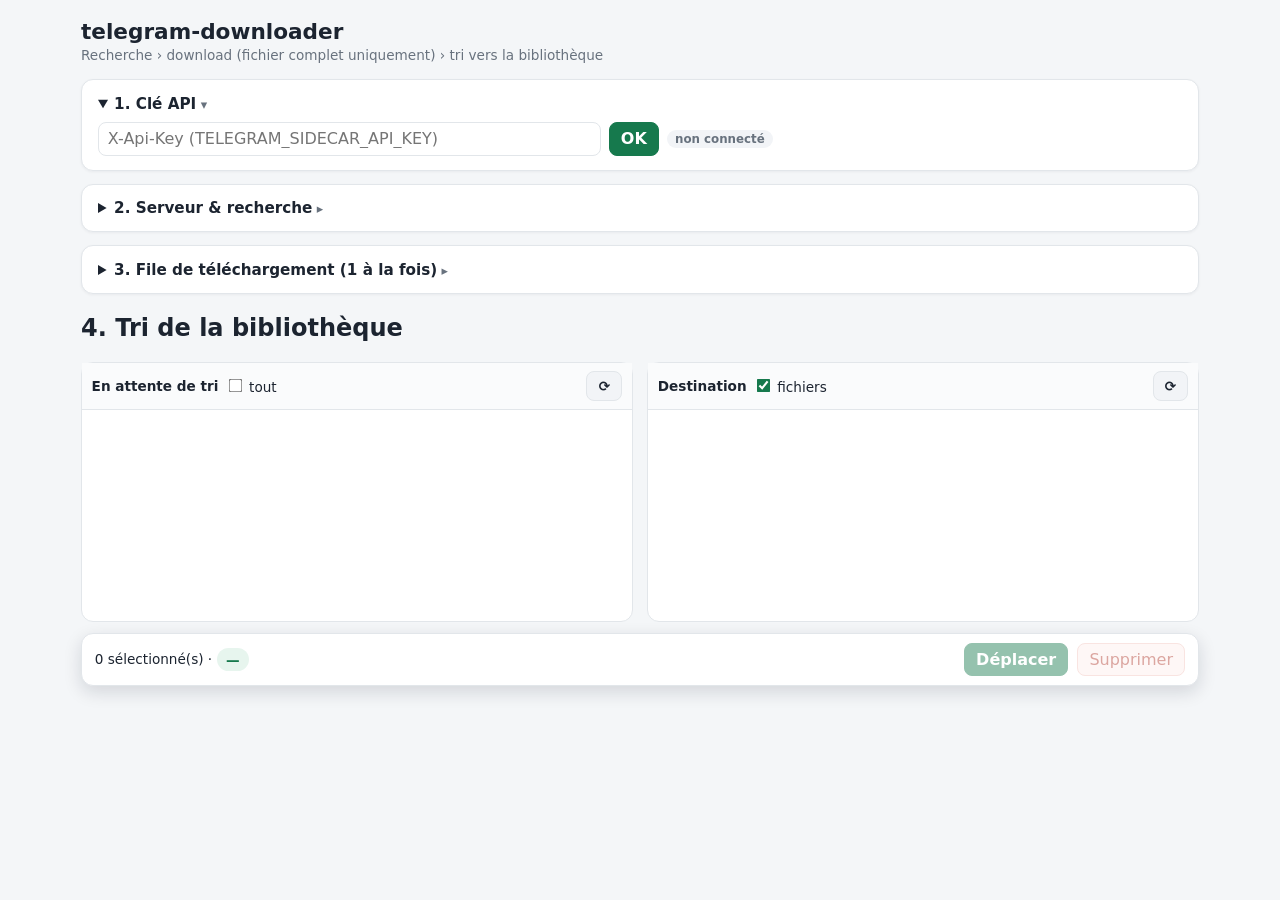
<file: telegram-downloader/app/static/index.html>
<!doctype html>
<html lang="fr">
<head>
<meta charset="utf-8">
<meta name="viewport" content="width=device-width, initial-scale=1">
<title>telegram-downloader</title>
<style>
  :root {
    --bg: #f4f6f8; --card: #fff; --border: #e2e6ea; --text: #1c2430; --muted: #68727e;
    --accent: #16794d; --accent-soft: #e7f5ee; --danger: #b23b2e; --danger-soft: #fdeeec;
    --sel: #e8f1fb; --sel-border: #3b82c4; --hover: #f2f4f7;
    --radius: 12px; --radius-s: 8px;
  }
  * { box-sizing: border-box; }
  body { font-family: system-ui, -apple-system, sans-serif; background: var(--bg); color: var(--text);
         max-width: 1150px; margin: 0 auto; padding: 1.2rem 1rem 5rem; }
  h1 { font-size: 1.35rem; margin: 0 0 .2rem; }
  .sub { color: var(--muted); font-size: .85rem; margin: 0 0 1rem; }
  .card { background: var(--card); border: 1px solid var(--border); border-radius: var(--radius);
          padding: .9rem 1rem; margin: .8rem 0; box-shadow: 0 1px 3px rgba(16,24,40,.05); }
  .card h2 { font-size: .95rem; margin: 0 0 .6rem; }
  input, select { padding: .38rem .55rem; border: 1px solid var(--border); border-radius: var(--radius-s);
                  font: inherit; background: #fff; color: var(--text); }
  input:focus, select:focus { outline: 2px solid var(--sel-border); outline-offset: 1px; }
  button { padding: .38rem .7rem; border: 1px solid var(--border); border-radius: var(--radius-s);
           font: inherit; background: #fff; cursor: pointer; color: var(--text); }
  button:hover { background: var(--hover); }
  .btn-primary { background: var(--accent); border-color: var(--accent); color: #fff; font-weight: 600; }
  .btn-primary:hover { background: #116841; }
  .btn-danger { background: var(--danger-soft); border-color: #f2c4bd; color: var(--danger); }
  .btn-danger:hover { background: #fbdfd9; }
  .btn-ghost { background: var(--hover); }
  button:disabled { opacity: .45; cursor: not-allowed; }
  .row { display: flex; gap: .5rem; align-items: center; flex-wrap: wrap; }
  .muted { color: var(--muted); }
  small { color: var(--muted); }
  .grow { flex: 1; }

  details.sec > summary { cursor: pointer; font-weight: 600; font-size: .95rem; }
  details.sec > summary::after { content: ' ▸'; color: var(--muted); font-size: .8rem; }
  details.sec[open] > summary::after { content: ' ▾'; }

  table { border-collapse: collapse; width: 100%; font-size: .88rem; }
  th { text-align: left; font-size: .72rem; text-transform: uppercase; letter-spacing: .04em;
       color: var(--muted); padding: .25rem .4rem; border-bottom: 1px solid var(--border); }
  td { padding: .32rem .4rem; border-bottom: 1px solid #eef1f4; vertical-align: top; }
  tr:hover td { background: #fafcfd; }
  .badge { display: inline-block; padding: .1rem .5rem; border-radius: 99px; font-size: .74rem;
           font-weight: 600; background: var(--hover); color: var(--muted); white-space: nowrap; }
  .badge.done { background: var(--accent-soft); color: var(--accent); }
  .badge.err  { background: var(--danger-soft); color: var(--danger); }
  .badge.dl   { background: #e8f1fb; color: #2b6cb0; }
  .bar { height: 6px; background: #e9edf1; border-radius: 99px; overflow: hidden; margin-top: 2px; }
  .bar > div { height: 100%; background: #3b82c4; }
  .chk { transform: scale(1.05); accent-color: var(--accent); }

  /* --- volets tri --- */
  .tri-grid { display: grid; grid-template-columns: minmax(0, 1fr) minmax(0, 1fr); gap: .9rem; margin-top: .6rem; }
  @media (max-width: 800px) { .tri-grid { grid-template-columns: minmax(0, 1fr); } }
  .pane { border: 1px solid var(--border); border-radius: var(--radius); background: #fff;
          display: flex; flex-direction: column; min-height: 260px; max-height: 480px; min-width: 0; }
  .pane-head { display: flex; gap: .4rem; align-items: center; flex-wrap: wrap;
               padding: .5rem .6rem; border-bottom: 1px solid var(--border); background: #fafbfc;
               font-size: .85rem; font-weight: 600; }
  .pane-body { overflow: auto; padding: .35rem .5rem; flex: 1; }
  .empty { color: var(--muted); font-size: .85rem; padding: .7rem; text-align: center; }

  /* Contenu largeur-nom : le volet garde sa taille, on scrolle au besoin. */
  #staged .file-row { display: flex; gap: .5rem; align-items: center; padding: .3rem .35rem;
                      border-radius: 8px; width: max-content; min-width: 100%; }
  #staged .fname { white-space: nowrap; color: var(--text); }

  /* --- arbre de destination --- */
  .tree .node > summary { list-style: none; cursor: pointer; display: flex; align-items: center; gap: .4rem;
                  padding: .26rem .45rem; border-radius: var(--radius-s); font-size: .88rem; }
  .tree summary::-webkit-details-marker { display: none; }
  .tree .node > summary::before {
    content: '';
    flex: none;
    align-self: center;
    width: .55rem; height: .55rem;
    margin-right: .3rem;
    border-right: 2.5px solid var(--muted);
    border-bottom: 2.5px solid var(--muted);
    transform: rotate(-45deg);            /* pointe à droite (plié) */
    transition: transform .12s ease;
  }
  .tree .node[open] > summary::before { transform: rotate(45deg); }   /* pointe en bas (déplié) */
  .tree .node.tree-leaf > summary::before { visibility: hidden; }
  .tree .node > summary:hover { background: var(--hover); }
  .tree .node.sel > summary { background: var(--sel); outline: 1px solid var(--sel-border); }
  .tree .node.sel > summary .name { font-weight: 600; color: var(--sel-border); }
  .tree .node > summary { width: max-content; min-width: 100%; }
  .tree .name { white-space: nowrap; }
  .cnt { flex: none; color: var(--muted); font-size: .72rem; border: 1px solid var(--border);
         border-radius: 99px; padding: 0 .45rem; min-width: 1.4rem; text-align: center; }
  .mk { flex: none; border: none; background: none; padding: 0 .3rem; font-size: .95rem;
        color: var(--muted); border-radius: var(--radius-s); line-height: 1.4; }
  .mk:hover { background: var(--accent-soft); color: var(--accent); }
  .kids { padding-left: .9rem; border-left: 1px solid var(--border); margin-left: .45rem; }
  .tree .tree-files { font-size: .78rem; color: var(--muted); padding: .1rem 0 .15rem;
                      width: max-content; min-width: 100%; }
  .tree .file-item { display: flex; justify-content: space-between; gap: .5rem;
                     padding: .12rem .45rem .12rem 2.1rem; }
  .tree .file-item .fname { white-space: nowrap; }
  .tree .file-item .cnt { border: none; padding: 0; }
  .tree .file-item .mk { padding: 0 .2rem; }
  .mkform { display: flex; gap: .35rem; align-items: center; padding: .3rem .45rem; }
  .mkform .mkname { flex: 1; min-width: 0; font-size: .85rem; }
  .mkform button { font-size: .8rem; padding: .3rem .55rem; }

  .bulkbar { position: sticky; bottom: .8rem; margin-top: .7rem; display: flex; gap: .55rem;
             align-items: center; flex-wrap: wrap; background: #fff; border: 1px solid var(--border);
             border-radius: var(--radius); padding: .55rem .8rem; box-shadow: 0 6px 18px rgba(16,24,40,.14); }
  .crumb { font-size: .85rem; background: var(--accent-soft); color: var(--accent); font-weight: 600;
           padding: .22rem .6rem; border-radius: 99px; }
  .sel-count { font-size: .85rem; }

  /* --- toasts (aucun alert/confirm bloqué) --- */
  .toasts { position: fixed; right: 1rem; bottom: 1rem; display: flex; flex-direction: column;
            gap: .45rem; max-width: 430px; z-index: 60; }
  .toast { background: #fff; border: 1px solid var(--border); border-left: 4px solid var(--accent);
           border-radius: 10px; padding: .5rem .65rem; box-shadow: 0 8px 24px rgba(16,24,40,.16);
           font-size: .85rem; position: relative; }
  .toast.err { border-left-color: var(--danger); }
  .toast .t-title { font-weight: 600; margin-bottom: .1rem; padding-right: 1.2rem; }
  .toast .t-body { color: var(--muted); white-space: pre-line; word-break: break-word; }
  .toast .t-close { position: absolute; top: .25rem; right: .3rem; border: none; background: none;
                    font-size: 1rem; color: var(--muted); padding: .1rem .35rem; }
  .toast .t-close:hover { color: var(--text); }
</style>
</head>
<body>
<h1>telegram-downloader</h1>
<p class="sub">Recherche &rsaquo; download (fichier complet uniquement) &rsaquo; tri vers la biblioth&egrave;que</p>

<details class="sec card" open>
  <summary>1. Cl&eacute; API</summary>
  <div class="row" style="margin-top:.6rem">
    <input id="apikey" type="password" size="55" placeholder="X-Api-Key (TELEGRAM_SIDECAR_API_KEY)">
    <button class="btn-primary" onclick="saveKey()">OK</button>
    <span id="status" class="badge">non connect&eacute;</span>
  </div>
</details>

<details class="sec card">
  <summary>2. Serveur &amp; recherche</summary>
  <div class="row" style="margin-top:.6rem">
    <button onclick="loadDialogs()">Lister les serveurs</button>
    <select id="dialogs"></select>
  </div>
  <div class="row" style="margin-top:.5rem">
    <input id="q" type="text" size="34" placeholder="ex: dune">
    <input id="limit" type="number" value="20" min="1" max="200" style="width:4.2rem">
    <button class="btn-primary" onclick="search()">Chercher</button>
  </div>
  <small>Les fichiers vont au staging (pas de cat&eacute;gorie &agrave; choisir) ; le tri se fait en section 4.</small>
  <table id="results" style="margin-top:.4rem"></table>
</details>

<details class="sec card">
  <summary>3. File de t&eacute;l&eacute;chargement (1 &agrave; la fois)</summary>
  <div class="row" style="margin-top:.6rem">
    <button onclick="loadJobs()">Rafra&icirc;chir</button>
    <label><input type="checkbox" id="auto" checked class="chk"> auto-refresh</label>
  </div>
  <table id="jobs" style="margin-top:.3rem"></table>
</details>

<section>
  <h2>4. Tri de la biblioth&egrave;que</h2>

  <div class="tri-grid">
    <div class="pane">
      <div class="pane-head">
        En attente de tri
        <label style="font-weight:400"><input type="checkbox" id="selAll" class="chk" onchange="toggleAll(this)"> tout</label>
        <span class="grow"></span>
        <button class="btn-ghost" onclick="loadStaged()">⟳</button>
      </div>
      <div class="pane-body" id="staged"></div>
    </div>

    <div class="pane">
      <div class="pane-head">
        Destination
        <label style="font-weight:400"><input type="checkbox" id="showFiles" class="chk" checked onchange="onShowFiles()"> fichiers</label>
        <span class="grow"></span>
        <button class="btn-ghost" onclick="loadTree()">⟳</button>
      </div>
      <div class="pane-body tree" id="tree"></div>
    </div>
  </div>

  <div class="bulkbar">
    <span class="sel-count"><span id="selN">0</span> s&eacute;lectionn&eacute;(s) &middot;
      <span class="crumb" id="crumb">—</span></span>
    <span class="grow"></span>
    <button class="btn-primary" id="btnMove" onclick="moveSelected()" disabled>D&eacute;placer</button>
    <button class="btn-danger" id="btnDel" onclick="deleteSelected(this)" disabled>Supprimer</button>
  </div>
</section>

<div class="toasts" id="toasts"></div>

<script>
'use strict';
const $ = id => document.getElementById(id);
let KEY = localStorage.getItem('tg_key') || '';
$('apikey').value = KEY;

/* ---------- base ---------- */
function saveKey() {
  KEY = $('apikey').value.trim();
  localStorage.setItem('tg_key', KEY);
  boot();
}
async function api(path, opts = {}) {
  const r = await fetch(path, { ...opts, headers: { 'X-Api-Key': KEY, 'Content-Type': 'application/json', ...(opts.headers || {}) } });
  if (!r.ok) throw new Error(await r.text());
  return r.json();
}
async function authStatus() {
  try {
    const s = await api('/auth/status');
    $('status').textContent = s.authorized ? 'Telegram connecté ✔' : 'clé OK, Telegram non loggé';
    $('status').className = 'badge ' + (s.authorized ? 'done' : 'err');
  } catch (e) { $('status').textContent = 'clé invalide / serveur injoignable'; $('status').className = 'badge err'; }
}
function boot() { if (KEY) { authStatus(); loadJobs(); loadStaged(); loadTree(); } }

/* ---------- recherche & file ---------- */
async function loadDialogs() {
  try {
    const d = await api('/dialogs');
    $('dialogs').innerHTML = d.map(x => `<option value="${x.id}">[${x.kind}] ${x.title}</option>`).join('');
  } catch (e) { toast('Liste des serveurs impossible', e.message, 'err'); }
}
async function search() {
  const id = $('dialogs').value;
  if (!id) { toast('Choisis un serveur', '', 'err'); return; }
  try {
    const r = await api(`/dialogs/${id}/search?q=${encodeURIComponent($('q').value)}&limit=${$('limit').value}`);
    $('results').innerHTML = '<tr><th>message</th><th>fichier</th><th>taille</th><th></th></tr>' + r.map(m =>
      `<tr><td>#${m.message_id}<br><small>${(m.text_snippet || '').slice(0, 90)}</small></td><td>${esc(m.filename || '?')}</td><td>${fmtMo(m.size_bytes)}</td><td><button class="btn-primary" onclick="enqueue(${id},${m.message_id})">Télécharger</button></td></tr>`).join('');
  } catch (e) { toast('Recherche impossible', e.message, 'err'); }
}
async function enqueue(dialog_id, message_id) {
  try {
    await api('/downloads', { method: 'POST', body: JSON.stringify({ dialog_id, message_id }) });
  } catch (e) { toast('Enfilement refusé', e.message, 'err'); }
  loadJobs();
}
const STATUS_LABEL = { queued: ['en file', 'dl'], downloading: ['download', 'dl'], done: ['✔ téléchargé', 'done'],
                       error: ['erreur', 'err'], cancelled: ['annulé', ''] };
async function loadJobs() {
  let j;
  try { j = await api('/downloads'); } catch (e) { return; }
  $('jobs').innerHTML = '<tr><th>statut</th><th>fichier</th><th></th></tr>' + j.map(x => {
    const [label, cls] = STATUS_LABEL[x.status] || [x.status, ''];
    const prog = ['queued', 'downloading'].includes(x.status)
      ? `<div class="bar"><div style="width:${(x.progress * 100).toFixed(0)}%"></div></div>` : '';
    return `<tr><td><span class="badge ${cls}">${label}</span>${x.error ? `<br><small>${esc(x.error)}</small>` : ''}</td>
      <td>${esc(x.filename || 'message #' + x.message_id)}${x.size_bytes ? ' · ' + fmtMo(x.size_bytes) : ''}${prog}</td>
      <td>${['queued', 'downloading'].includes(x.status) ? `<button class="btn-danger" onclick="cancelJob('${x.id}')">✕</button>` : ''}</td></tr>`;
  }).join('');
}
async function cancelJob(id) {
  try { await api('/downloads/' + id, { method: 'DELETE' }); loadJobs(); }
  catch (e) { toast('Annulation impossible', e.message, 'err'); }
}

/* ---------- utilitaires ---------- */
function esc(s) { return String(s).replace(/&/g, '&amp;').replace(/</g, '&lt;').replace(/>/g, '&gt;').replace(/"/g, '&quot;'); }
const encAttr = s => encodeURIComponent(s).replace(/'/g, '%27');
function fmtMo(bytes) {
  if (!bytes) return '0 o';
  if (bytes >= 1073741824) return (bytes / 1073741824).toFixed(1) + ' Go';
  if (bytes >= 1048576) return (bytes / 1048576).toFixed(1) + ' Mo';
  if (bytes >= 1024) return (bytes / 1024).toFixed(1) + ' Ko';
  return bytes + ' o';
}
function toast(title, body, kind = 'ok') {
  const t = document.createElement('div');
  t.className = 'toast' + (kind === 'err' ? ' err' : '');
  t.innerHTML = `<div class="t-title">${esc(title)}</div>` + (body ? `<div class="t-body">${esc(body)}</div>` : '');
  const x = document.createElement('button');
  x.textContent = '×'; x.className = 't-close';
  x.onclick = () => t.remove();
  t.appendChild(x);
  $('toasts').appendChild(t);
  setTimeout(() => t.remove(), kind === 'err' ? 12000 : 6000);
}
function armButton(btn, label) {
  if (btn.dataset.armed) { delete btn.dataset.armed; btn.textContent = label; return true; }
  btn.dataset.armed = '1'; btn.textContent = 'Confirmer ?';
  setTimeout(() => { if (btn.dataset.armed) { delete btn.dataset.armed; btn.textContent = label; } }, 4000);
  return false;
}

/* ---------- tri : fichiers du staging ---------- */
const selected = new Set();   // persiste entre les auto-refresh
function toggleAll(cb) {
  document.querySelectorAll('#staged input[type=checkbox]').forEach(c => {
    c.checked = cb.checked;
    const n = decodeURIComponent(c.dataset.file);
    if (cb.checked) { selected.add(n); } else { selected.delete(n); }
  });
  updateBulkbar();
}
function toggleOne(cb) {
  const n = decodeURIComponent(cb.dataset.file);
  if (cb.checked) { selected.add(n); } else { selected.delete(n); }
  updateBulkbar();
}
function updateBulkbar() {
  const n = selected.size;
  $('selN').textContent = n;
  $('crumb').textContent = destNode || 'choisis une destination';
  $('btnMove').disabled = !n || !destNode;
  $('btnDel').disabled = !n;
}
async function loadStaged() {
  let files;
  try { files = await api('/staging'); } catch (e) { return; }
  const names = new Set(files.map(f => f.filename));
  [...selected].forEach(n => { if (!names.has(n)) selected.delete(n); });
  if (!files.length) {
    $('staged').innerHTML = '<div class="empty">Aucun fichier en attente de tri ✔</div>';
    $('selAll').checked = false;
    updateBulkbar();
    return;
  }
  $('staged').innerHTML = files.map(f => {
    const enc = encAttr(f.filename);
    return `<div class="file-row">
      <input type="checkbox" data-file="${enc}" class="chk" onchange="toggleOne(this)">
      <span class="fname" title="${esc(f.filename)}">${esc(f.filename)}</span>
      <small>${fmtMo(f.size_bytes)}</small>
      <button class="btn-ghost" onclick="moveOne('${enc}')" title="Déplacer vers la destination choisie">→</button>
      <button class="btn-ghost" onclick="deleteStaged('${enc}', this)" title="Supprimer (2 clics)">🗑</button>
    </div>`;
  }).join('');
  document.querySelectorAll('#staged input[type=checkbox]').forEach(c => {
    c.checked = selected.has(decodeURIComponent(c.dataset.file));
  });
  $('selAll').checked = [...names].every(n => selected.has(n));
  updateBulkbar();
}

/* ---------- tri : arbre de destination (+ fichiers) ---------- */
let TREE = {};
let destNode = '';
let showFiles = true;
const filesCache = new Map();   // chemin -> liste affichée (« ⟳ » invalide)

async function loadTree() {
  try { TREE = await api('/staging/tree'); } catch (e) { return; }
  filesCache.clear();
  if (!destNode) { destNode = 'ebooks'; }
  renderTree();
}
const CAT_LABELS = { ebooks: 'ebooks', audiobooks: 'audiobooks', manga: 'manga', bd: 'BD & comics' };
function buildNode(catName) {
  const root = { name: CAT_LABELS[catName] || catName, path: catName, children: {}, count: null };
  for (const item of TREE[catName] || []) {
    let node = root;
    let acc = catName;
    for (const seg of item.path.split('/')) {
      node.children[seg] ??= { name: seg, path: '', children: {}, count: 0 };
      node = node.children[seg];
      acc = acc ? acc + '/' + seg : seg;
      node.path = acc;
    }
    node.count = item.files;
  }
  return root;
}
function nodeHtml(node, depth) {
  const kids = Object.values(node.children);
  const hasKids = kids.length > 0 || depth === 0;
  const inner = `
    <summary onclick="selectNode('${encAttr(node.path)}')">
      <span class="name">${esc(node.name)}</span>
      ${node.count != null ? `<span class="cnt">${node.count}</span>` : ''}
      <button class="mk" title="Nouveau sous-dossier"
              onclick="createFolderForm(this);event.stopPropagation();event.preventDefault()">＋</button>
    </summary>`;
  if (!hasKids) {
    return `<details class="node tree-leaf" data-node="${encAttr(node.path)}">${inner}</details>`;
  }
  const kidsHtml = kids.map(k => nodeHtml(k, depth + 1)).join('');
  return `<details class="node" data-node="${encAttr(node.path)}"${depth === 0 ? ' open' : ''}>
    ${inner} <div class="kids">${kidsHtml}</div></details>`;
}
function renderTree() {
  const hadTree = !!document.querySelector('#tree details[data-node]');
  const opens = new Set([...document.querySelectorAll('#tree details[data-node]')]
    .filter(d => d.open).map(d => d.dataset.node));
  let html = '';
  for (const cat of ['ebooks', 'audiobooks', 'manga', 'bd']) {
    if (!TREE[cat]) { html += `<div class="empty">${cat} : …</div>`; continue; }
    html += nodeHtml(buildNode(cat), 0);
  }
  $('tree').innerHTML = html;
  const details = [...document.querySelectorAll('#tree details[data-node]')];
  details.forEach(d => {
    // 1er rendu : seules les racines (catégories) sont dépliées ; ensuite
    // chaque nœud garde l'état qu'il avait avant le re-render.
    d.open = hadTree
      ? opens.has(d.dataset.node)
      : decodeURIComponent(d.dataset.node).split('/').length === 1;
    d.classList.toggle('sel', decodeURIComponent(d.dataset.node) === destNode);
    if (d.open) { ensureFiles(d); }
    d.addEventListener('toggle', () => {
      if (d.open) { ensureFiles(d); } else { d.dataset.filesDone = ''; }
    });
  });
  updateBulkbar();
}
function onShowFiles() {
  showFiles = $('showFiles').checked;
  filesCache.clear();
  renderTree();
}
async function ensureFiles(d) {
  if (!showFiles || d.dataset.filesDone === '1') return;
  const path = decodeURIComponent(d.dataset.node);
  let files = filesCache.get(path);
  if (!files) {
    try { files = (await api('/library/files?path=' + encodeURIComponent(path))).files; }
    catch (e) { files = []; }
    filesCache.set(path, files);
  }
  renderFilesInto(d, files, path);
  d.dataset.filesDone = '1';
}
function renderFilesInto(d, files, path) {
  let box = d.querySelector('.tree-files');
  if (!box) {
    box = document.createElement('div');
    box.className = 'tree-files';
    d.insertBefore(box, d.querySelector('summary').nextSibling);
  }
  box.innerHTML = files.length
    ? files.map(f =>
        `<div class="file-item" title="${esc(f.name)}"><span class="fname">${esc(f.name)}</span><span class="cnt">${fmtMo(f.size_bytes)}</span><button class="mk" title="Remettre au staging" onclick="restoreFile('${encAttr(path + '/' + f.name)}')">↩</button></div>`
      ).join('')
    : '';
  if (!files.length && box) { box.remove(); }
}
async function restoreFile(enc) {
  const rel = decodeURIComponent(enc);
  try {
    const r = await api('/library/move', { method: 'POST', body: JSON.stringify({ files: [rel], dest: 'staging' }) });
    if (!r.moved.length && r.skipped.length) {
      toast('Refusé', r.skipped.map(s => s.error).join('\n'), 'err');
    } else {
      toast('Remis au staging', r.moved[0].filename);
    }
  } catch (e) { toast('Restauration impossible', e.message, 'err'); }
  await Promise.all([loadStaged(), loadTree()]);
}
function selectNode(path) {
  destNode = decodeURIComponent(path);
  document.querySelectorAll('#tree details[data-node]').forEach(n =>
    n.classList.toggle('sel', decodeURIComponent(n.dataset.node) === destNode));
  updateBulkbar();
}

/* ---------- création de sous-dossier (formulaire inline) ---------- */
function clearMkForms() {
  document.querySelectorAll('#tree .mkform').forEach(f => f.remove());
}
function createFolderForm(btn) {
  const node = btn.closest('details');
  node.open = true;
  clearMkForms();
  const parent = decodeURIComponent(node.dataset.node);
  const div = document.createElement('div');
  div.className = 'mkform';
  div.innerHTML = `<input class="mkname" placeholder="nom du sous-dossier…">
    <button class="btn-primary mkok">Créer</button><button class="btn-ghost mkcancel">✕</button>`;
  node.appendChild(div);
  const input = div.querySelector('.mkname');
  input.focus();
  const submit = async () => {
    const name = input.value.trim();
    if (!name) { input.focus(); return; }
    try {
      await api('/staging/mkdir', { method: 'POST', body: JSON.stringify({ dest: parent + '/' + name }) });
      clearMkForms();
      await loadTree();
      selectNode(encAttr(parent + '/' + name));
      toast('Sous-dossier créé', parent + '/' + name);
    } catch (e) { toast('Création impossible', e.message, 'err'); }
  };
  div.querySelector('.mkok').onclick = submit;
  div.querySelector('.mkcancel').onclick = () => div.remove();
  input.addEventListener('keydown', e => {
    if (e.key === 'Enter') submit();
    if (e.key === 'Escape') div.remove();
  });
}

/* ---------- actions bulk ---------- */
async function moveOne(enc) { await moveFiles([decodeURIComponent(enc)]); }
async function moveSelected() { await moveFiles([...selected]); }
async function moveFiles(filenames) {
  if (!filenames.length || !destNode) return;
  try {
    const r = await api('/staging/move', { method: 'POST', body: JSON.stringify({ files: filenames, dest: destNode }) });
    selected.clear();
    if (!r.moved.length && r.skipped.length) {
      toast('Aucun déplacement', r.skipped.map(s => '· ' + s.filename + ' — ' + s.error).join('\n'), 'err');
    } else {
      toast(r.moved.length + ' fichier(s) déplacé(s)', destNode);
      if (r.skipped.length) toast('Refusés :', r.skipped.map(s => '· ' + s.filename + ' — ' + s.error).join('\n'), 'err');
    }
  } catch (e) { toast('Déplacement refusé', e.message, 'err'); }
  await Promise.all([loadStaged(), loadTree()]);
}
async function deleteSelected(btn) {
  if (!selected.size || !armButton(btn, 'Supprimer')) return;
  for (const n of [...selected]) {
    try { await api('/staging/' + encAttr(n), { method: 'DELETE' }); selected.delete(n); }
    catch (e) { toast('Suppression impossible', n + ' — ' + e.message, 'err'); }
  }
  toast('Sélection supprimée', '');
  await loadStaged();
}
async function deleteStaged(enc, btn) {
  const filename = decodeURIComponent(enc);
  if (!btn || !armButton(btn, '🗑')) return;
  try {
    await api('/staging/' + enc, { method: 'DELETE' });
    selected.delete(filename);
    await loadStaged();
  } catch (e) { toast('Suppression impossible', e.message, 'err'); }
}

setInterval(() => {
  if ($('auto').checked && KEY) { loadJobs(); loadStaged(); }
}, 3000);
boot();
</script>
</body>
</html>
</file>
